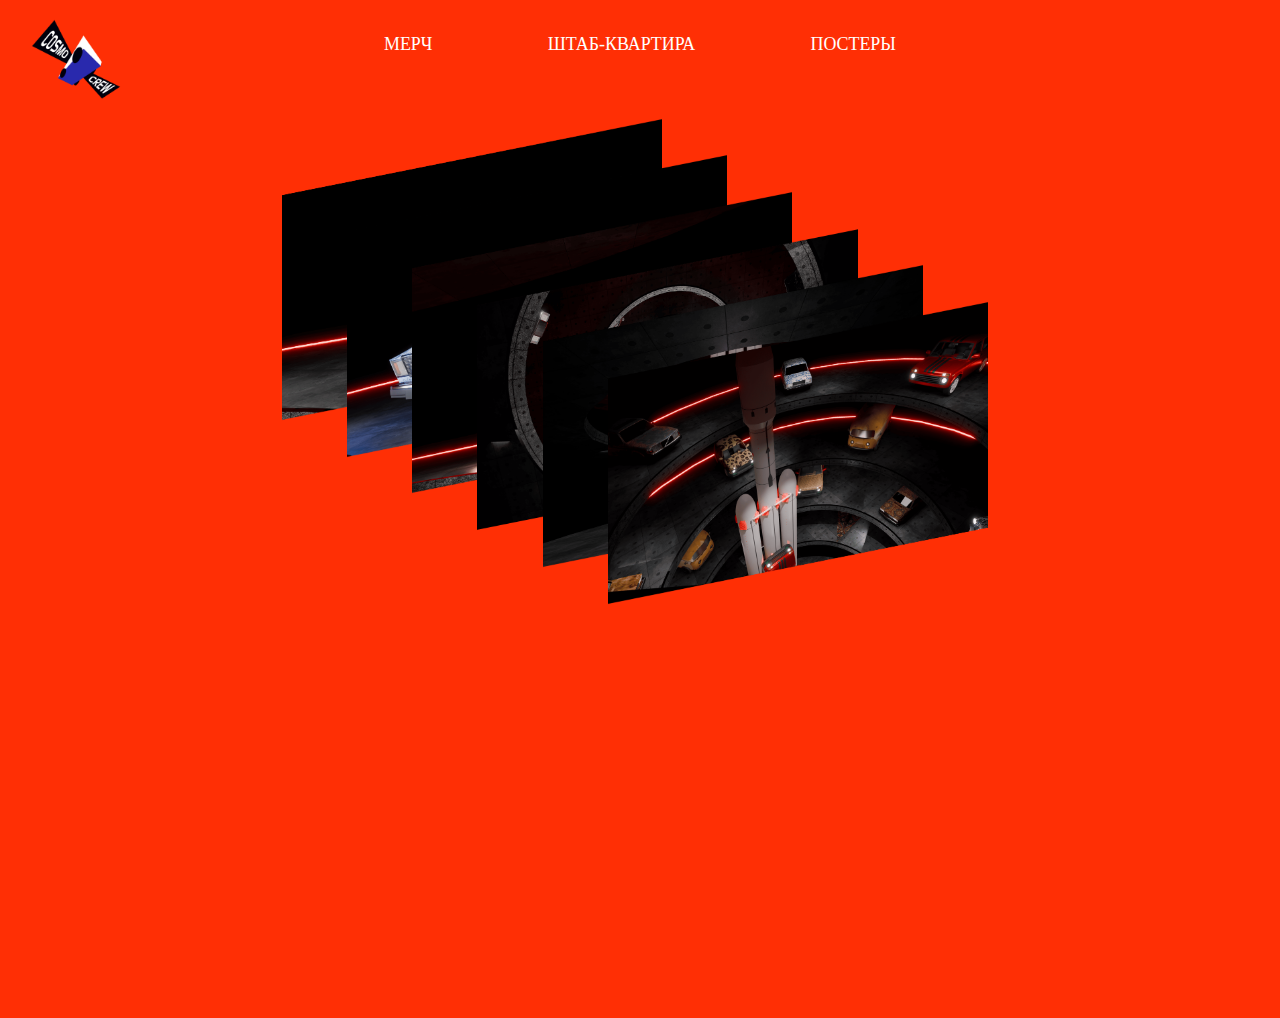
<file: autopark.html>
<!DOCTYPE html>
<html lang="ru" dir="ltr"> <!-- lefttablerow - выравнимает текст слева изначально -->
  <head>
    <meta charset="utf-8">                            <!-- кодирования, работающая по стандарту Unicode -->
    <meta name="viewport" content="width=device-width, initial-scale=1.0">
    <meta property="og:type" content="article">       <!-- тип добавляемого материала, например, «article» – статья, «movie» — кино и так далее; -->
    <meta property="og:url" content="{ссылка}">       <!-- ссылка на саму веб-страницу, которая добавляется в социальную сеть -->
    <meta property="og:title" content="название">     <!-- название материала; -->
    <meta property="og:description" content="текст">  <!-- описание материала, заполнять не обязательно; -->
    <meta property="og:image" content="{картинка}">   <!-- ссылка на картинку, которая должна сопровождать материал; -->
    <title>AUTOPARK</title> <!-- Write here your project name -->
      <link rel="icon" href="./images/favicon.png"> <!-- отображаетмя в шапке - важно не забывать -->
      <link href="./stylesheets/photo-cuarter.css" rel="stylesheet" type="text/css"/>
      <script src="./javascripts/trapeznaya.js" charset="utf-8"></script>
  </head>

  <body>
    <nav>
      <a href="./index.html">
          <img class="logo" src="./images/logo.gif">
      </a>
      
      <div class="menu">
          <a href="./store.html"> <p class="h-menu"> МЕРЧ</p> </a>
          <a href="./cuarter.html"><p class="h-menu"> ШТАБ-КВАРТИРА</p></a>
          <a href="./posters.html"><p class="h-menu"> ПОСТЕРЫ</p></a>
      </div>
  </nav>

    <div class="container" id="cardsContainer"></div>

    <script>
        const natureImages = [
            'images/photo-cuarter/autopark-1.png',
            'images/photo-cuarter/autopark-2.png',
            'images/photo-cuarter/autopark-3.png',
            'images/photo-cuarter/autopark-6.png',
            'images/photo-cuarter/autopark-4.png',
            'images/photo-cuarter/autopark-5.png'
        ];
        initCardGallery(natureImages);
    </script>
  </body>
  
</html>
</file>
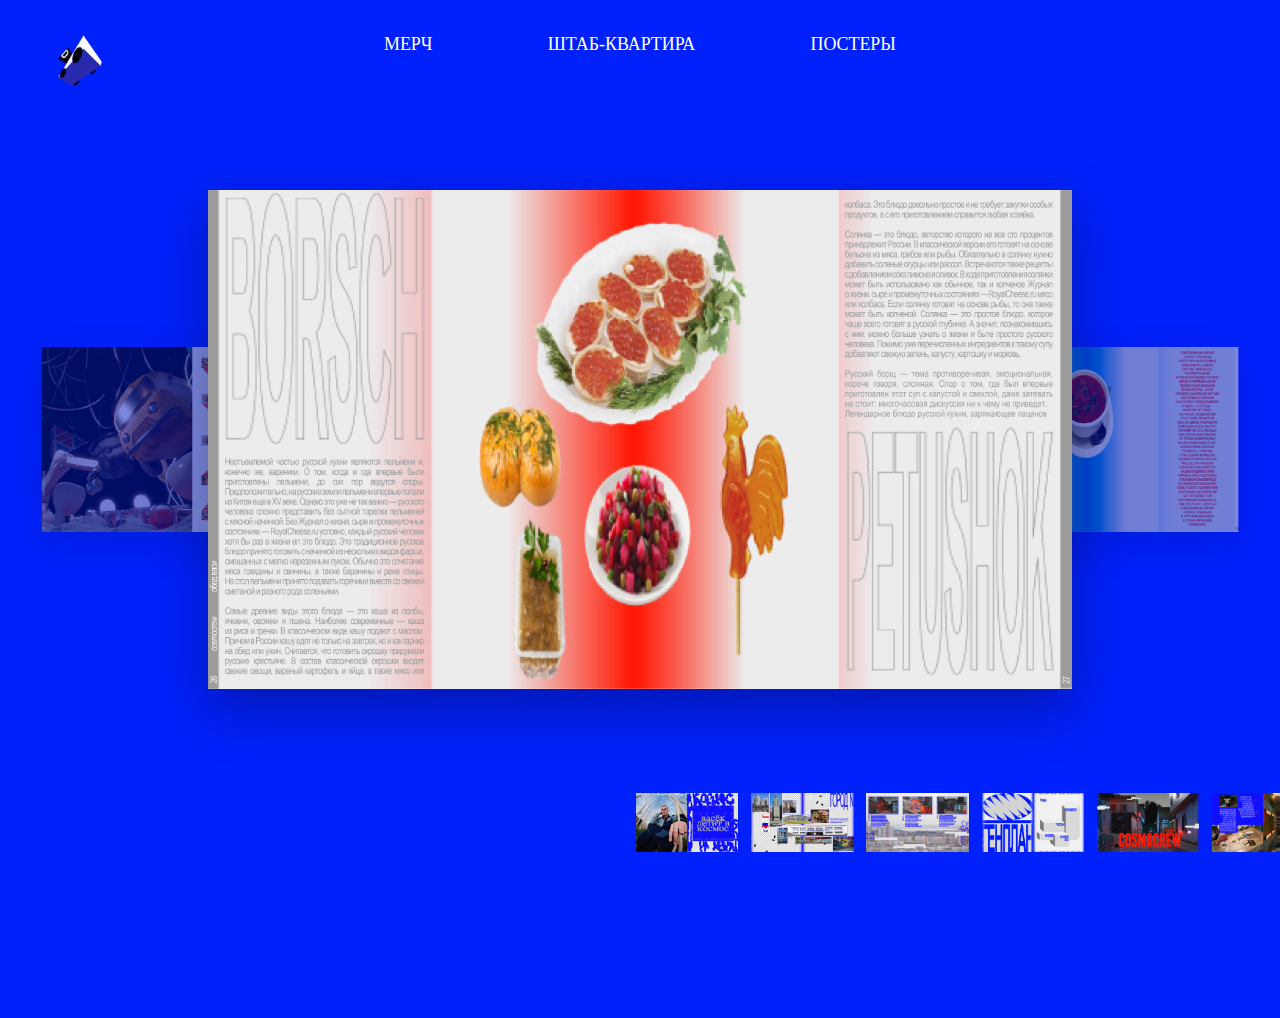
<file: book.html>
<!DOCTYPE html>
<html lang="ru" dir="ltr"> <!-- lefttablerow - выравнимает текст слева изначально -->
  <head>
    <meta charset="utf-8">                            <!-- кодирования, работающая по стандарту Unicode -->
    <meta name="viewport" content="width=device-width, initial-scale=1.0">
    <meta property="og:type" content="article">       <!-- тип добавляемого материала, например, «article» – статья, «movie» — кино и так далее; -->
    <meta property="og:url" content="{ссылка}">       <!-- ссылка на саму веб-страницу, которая добавляется в социальную сеть -->
    <meta property="og:title" content="название">     <!-- название материала; -->
    <meta property="og:description" content="текст">  <!-- описание материала, заполнять не обязательно; -->
    <meta property="og:image" content="{картинка}">   <!-- ссылка на картинку, которая должна сопровождать материал; -->
    <title>...</title> <!-- Write here your project name -->
      <link rel="icon" href="./images/favicon.png"> <!-- отображаетмя в шапке - важно не забывать -->
      <link href="./stylesheets/book.css" rel="stylesheet" type="text/css"/>
      <script src="./javascripts/book.js" charset="utf-8"></script>
  </head>

<body>

<nav>
<img class="logo" src="./images/logo.gif">

<div class="menu">
<p class="h-menu"> МЕРЧ</p>
<p class="h-menu"> ШТАБ-КВАРТИРА</p>
<p class="h-menu"> ПОСТЕРЫ</p>
</div>
</nav>

<div class="book-container">
    <div class="book-viewport">
        <div class="book-page left-page"></div>
        <div class="book-page center-page active">
           
        </div>
        <div class="book-page right-page"></div>
    </div>
    
    <div class="navigation-container">
        <div class="thumbnails">
            <!-- Миниатюры генерируются через JS -->
        </div>
    </div>
</div>

</body>
</file>
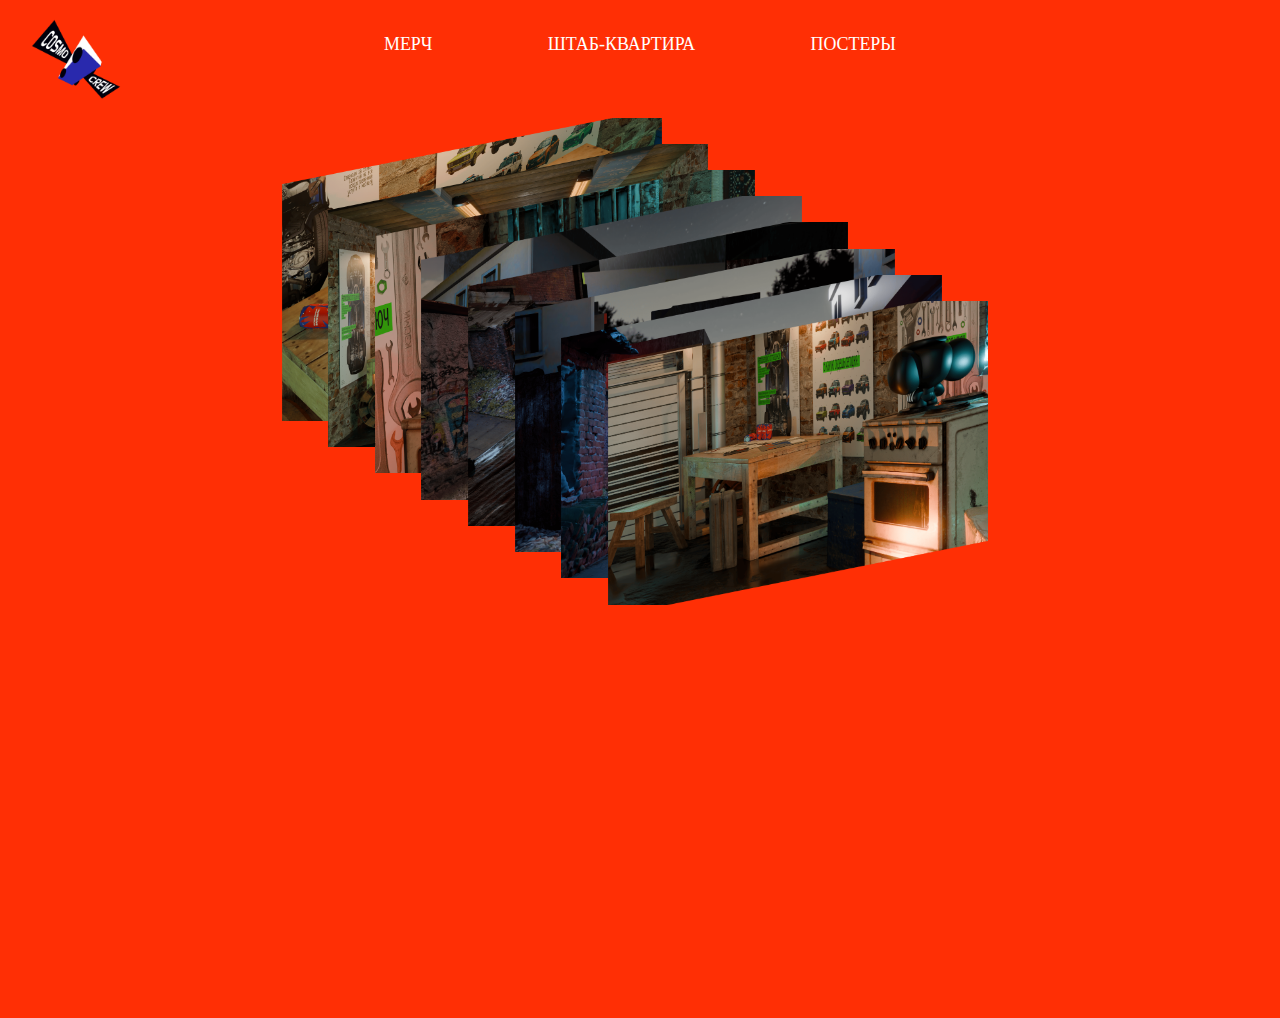
<file: garage.html>
<!DOCTYPE html>
<html lang="ru" dir="ltr"> <!-- lefttablerow - выравнимает текст слева изначально -->
  <head>
    <meta charset="utf-8">                            <!-- кодирования, работающая по стандарту Unicode -->
    <meta name="viewport" content="width=device-width, initial-scale=1.0">
    <meta property="og:type" content="article">       <!-- тип добавляемого материала, например, «article» – статья, «movie» — кино и так далее; -->
    <meta property="og:url" content="{ссылка}">       <!-- ссылка на саму веб-страницу, которая добавляется в социальную сеть -->
    <meta property="og:title" content="название">     <!-- название материала; -->
    <meta property="og:description" content="текст">  <!-- описание материала, заполнять не обязательно; -->
    <meta property="og:image" content="{картинка}">   <!-- ссылка на картинку, которая должна сопровождать материал; -->
    <title>GARAGE</title> <!-- Write here your project name -->
      <link rel="icon" href="./images/favicon.png"> <!-- отображаетмя в шапке - важно не забывать -->
      <link href="./stylesheets/photo-cuarter.css" rel="stylesheet" type="text/css"/>
      <script src="./javascripts/trapeznaya.js" charset="utf-8"></script>
  </head>

  <body>
    <nav>
        <img class="logo" src="./images/logo.gif">
        
        <div class="menu">
        <p class="h-menu"> МЕРЧ</p>
        <p class="h-menu"> ШТАБ-КВАРТИРА</p>
        <p class="h-menu"> ПОСТЕРЫ</p>
        </div>
    </nav>

    <div class="container" id="cardsContainer"></div>

    <script>
        const natureImages = [
            'images/photo-cuarter/garage-1.png',
            'images/photo-cuarter/garage-3.png',
            'images/photo-cuarter/garage-4.png',
            'images/photo-cuarter/garage-6.png',
            'images/photo-cuarter/garage-7.png',
            'images/photo-cuarter/garage-8.png',
            'images/photo-cuarter/garage-9.png',
            'images/photo-cuarter/garage-10.png'
        ];
        initCardGallery(natureImages);
    </script>
  </body>
  
</html>
</file>
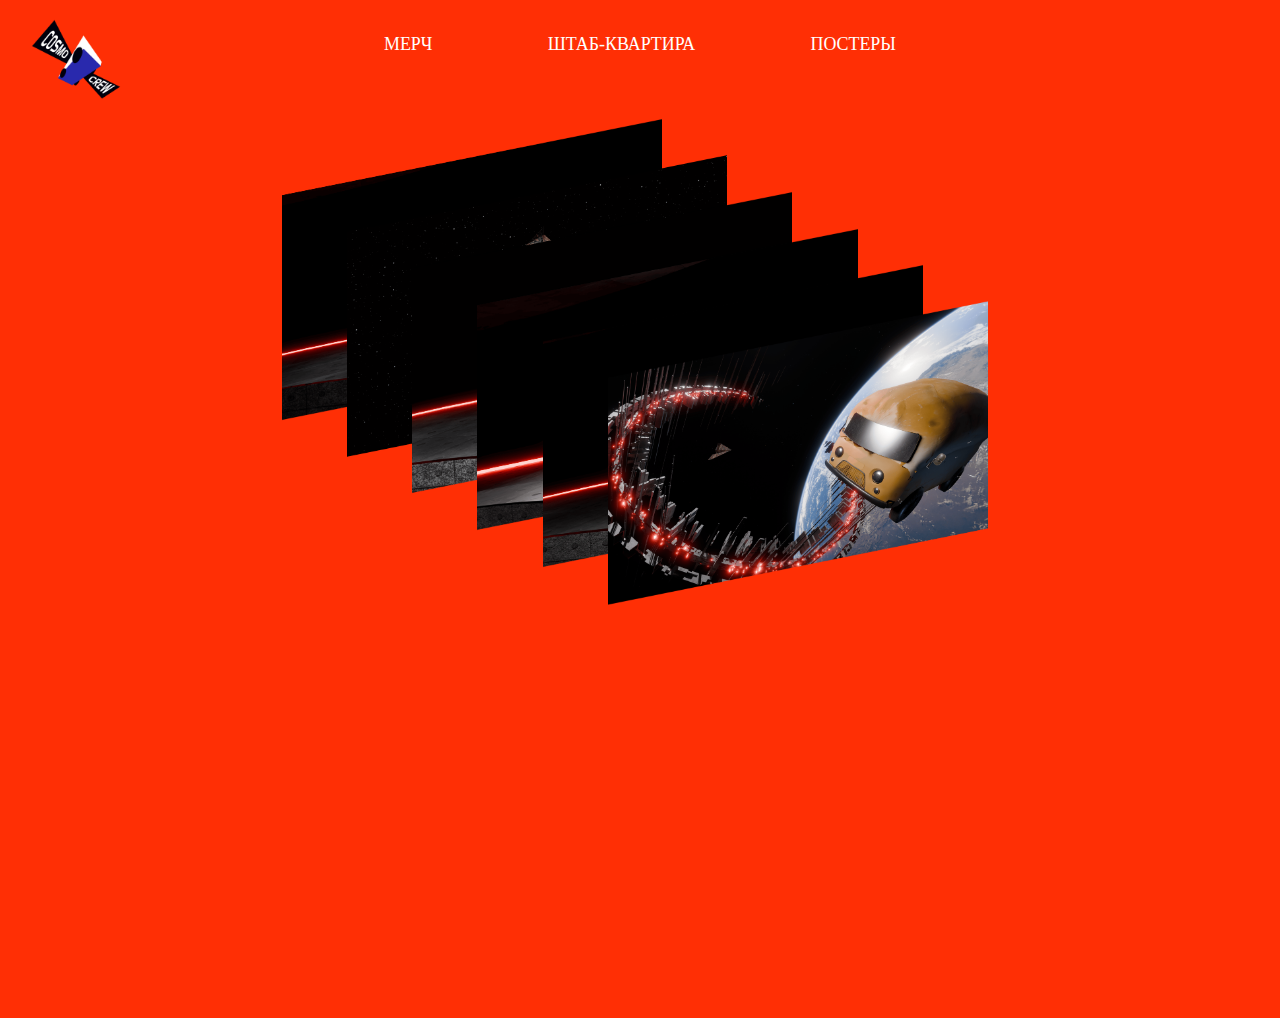
<file: PCS.html>
<!DOCTYPE html>
<html lang="ru" dir="ltr"> <!-- lefttablerow - выравнимает текст слева изначально -->
  <head>
    <meta charset="utf-8">                            <!-- кодирования, работающая по стандарту Unicode -->
    <meta name="viewport" content="width=device-width, initial-scale=1.0">
    <meta property="og:type" content="article">       <!-- тип добавляемого материала, например, «article» – статья, «movie» — кино и так далее; -->
    <meta property="og:url" content="{ссылка}">       <!-- ссылка на саму веб-страницу, которая добавляется в социальную сеть -->
    <meta property="og:title" content="название">     <!-- название материала; -->
    <meta property="og:description" content="текст">  <!-- описание материала, заполнять не обязательно; -->
    <meta property="og:image" content="{картинка}">   <!-- ссылка на картинку, которая должна сопровождать материал; -->
    <title>PCS</title> <!-- Write here your project name -->
      <link rel="icon" href="./images/favicon.png"> <!-- отображаетмя в шапке - важно не забывать -->
      <link href="./stylesheets/photo-cuarter.css" rel="stylesheet" type="text/css"/>
      <script src="./javascripts/trapeznaya.js" charset="utf-8"></script>
  </head>

  <body>
    <nav>
      <img class="logo" src="./images/logo.gif">
      
      <div class="menu">
          <a href="./store.html"> <p class="h-menu"> МЕРЧ</p> </a>
          <a href="./cuarter.html"><p class="h-menu"> ШТАБ-КВАРТИРА</p></a>
          <a href="./posters.html"><p class="h-menu"> ПОСТЕРЫ</p></a>
      </div>
  </nav>

    <div class="container" id="cardsContainer"></div>

    <script>
        const natureImages = [
            'images/photo-cuarter/pcs-3.png',
            'images/photo-cuarter/pcs-2.png',
            'images/photo-cuarter/pcs-4.png',
            'images/photo-cuarter/pcs-5.png',
            'images/photo-cuarter/pcs-6.png',
            'images/photo-cuarter/pcs-1.png'
        ];
        initCardGallery(natureImages);
    </script>
  </body>
  
</html>
</file>
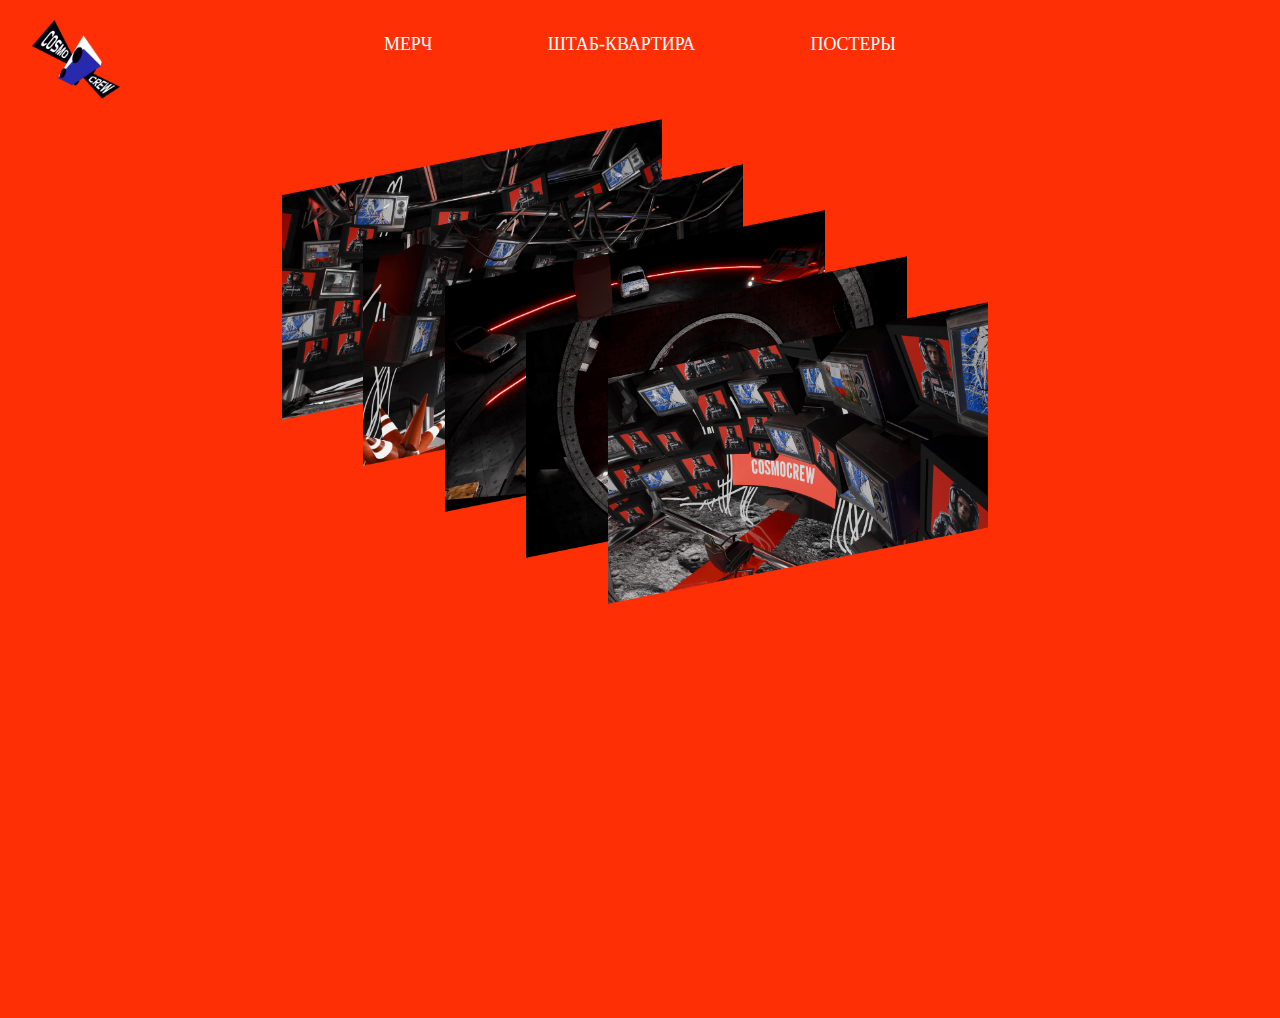
<file: punkt-upravleniya.html>
<!DOCTYPE html>
<html lang="ru" dir="ltr"> <!-- lefttablerow - выравнимает текст слева изначально -->
  <head>
    <meta charset="utf-8">                            <!-- кодирования, работающая по стандарту Unicode -->
    <meta name="viewport" content="width=device-width, initial-scale=1.0">
    <meta property="og:type" content="article">       <!-- тип добавляемого материала, например, «article» – статья, «movie» — кино и так далее; -->
    <meta property="og:url" content="{ссылка}">       <!-- ссылка на саму веб-страницу, которая добавляется в социальную сеть -->
    <meta property="og:title" content="название">     <!-- название материала; -->
    <meta property="og:description" content="текст">  <!-- описание материала, заполнять не обязательно; -->
    <meta property="og:image" content="{картинка}">   <!-- ссылка на картинку, которая должна сопровождать материал; -->
    <title>PUNKT UPRAVLENIYA</title> <!-- Write here your project name -->
      <link rel="icon" href="./images/favicon.png"> <!-- отображаетмя в шапке - важно не забывать -->
      <link href="./stylesheets/photo-cuarter.css" rel="stylesheet" type="text/css"/>
      <script src="./javascripts/trapeznaya.js" charset="utf-8"></script>
  </head>

  <body>
    <nav>
      <img class="logo" src="./images/logo.gif">
      
      <div class="menu">
          <a href="./store.html"> <p class="h-menu"> МЕРЧ</p> </a>
          <a href="./cuarter.html"><p class="h-menu"> ШТАБ-КВАРТИРА</p></a>
          <a href="./posters.html"><p class="h-menu"> ПОСТЕРЫ</p></a>
      </div>
  </nav>

    <div class="container" id="cardsContainer"></div>

    <script>
        const natureImages = [
            'images/photo-cuarter/punlktupravleniya-1.png',
            'images/photo-cuarter/punlktupravleniya-3.png',
            'images/photo-cuarter/autopark-5.png',
            'images/photo-cuarter/autopark-6.png',
            'images/photo-cuarter/punlktupravleniya-2.png'
        ];
        initCardGallery(natureImages);
    </script>
  </body>
  
</html>
</file>
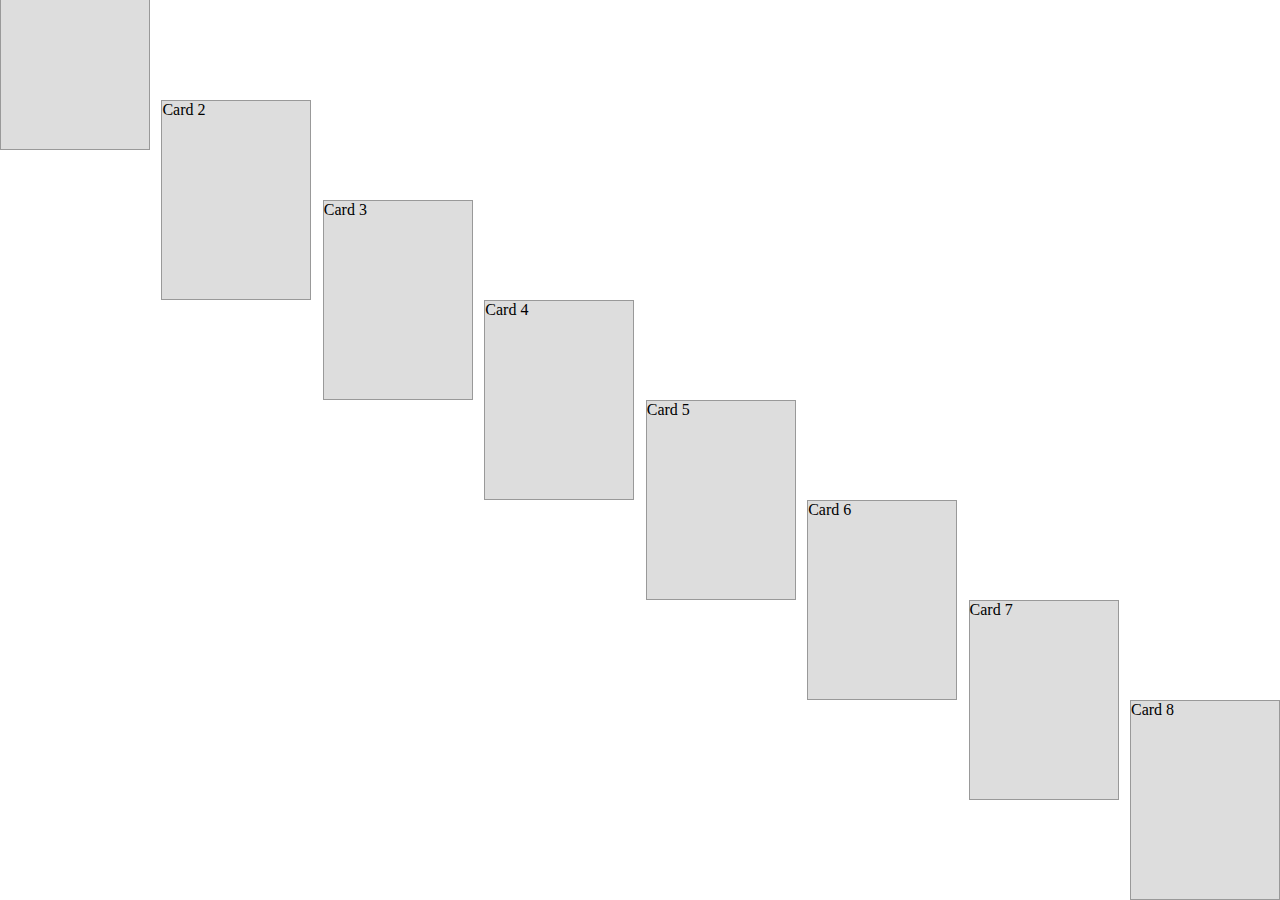
<file: test.html>
<!DOCTYPE html>
<html lang="en">
<head>
    <meta charset="UTF-8">
    <meta name="viewport" content="width=device-width, initial-scale=1.0">
    <title>Diagonal Cards</title>
    <style>
        body {
            margin: 0;
            padding: 0;
            overflow: hidden;
            height: 100vh;
            background: transparent;
        }
        
        .container {
            position: relative;
            width: 100%;
            height: 100%;
        }
        
        .card {
            position: absolute;
            width: 150px;
            height: 200px;
            background: #ddd;
            transition: transform 0.3s ease;
            transform-origin: bottom left;
            border: 1px solid #999;
            box-sizing: border-box;
        }
        
        .card:hover {
            transform: translateY(-50px);
            z-index: 100;
        }
    </style>
</head>
<body>
    <div class="container" id="cardsContainer"></div>

    <script>
        document.addEventListener('DOMContentLoaded', function() {
            const container = document.getElementById('cardsContainer');
            const cardCount = 8; // Количество карточек
            const cardWidth = 150;
            const cardHeight = 200;
            
            // Рассчитываем шаг для диагонального расположения
            const stepX = (window.innerWidth - cardWidth) / (cardCount - 1);
            const stepY = (window.innerHeight - cardHeight) / (cardCount - 1);
            
            // Создаем карточки
            for (let i = 0; i < cardCount; i++) {
                const card = document.createElement('div');
                card.className = 'card';
                
                // Позиционируем карточки по диагонали
                const left = i * stepX;
                const top = i * stepY;
                
                card.style.left = `${left}px`;
                card.style.top = `${top}px`;
                card.style.zIndex = i;
                
                // Добавляем текст с номером для демонстрации (можно заменить на картинку)
                card.textContent = `Card ${i + 1}`;
                
                container.appendChild(card);
            }
        });
    </script>
</body>
</html>
</file>
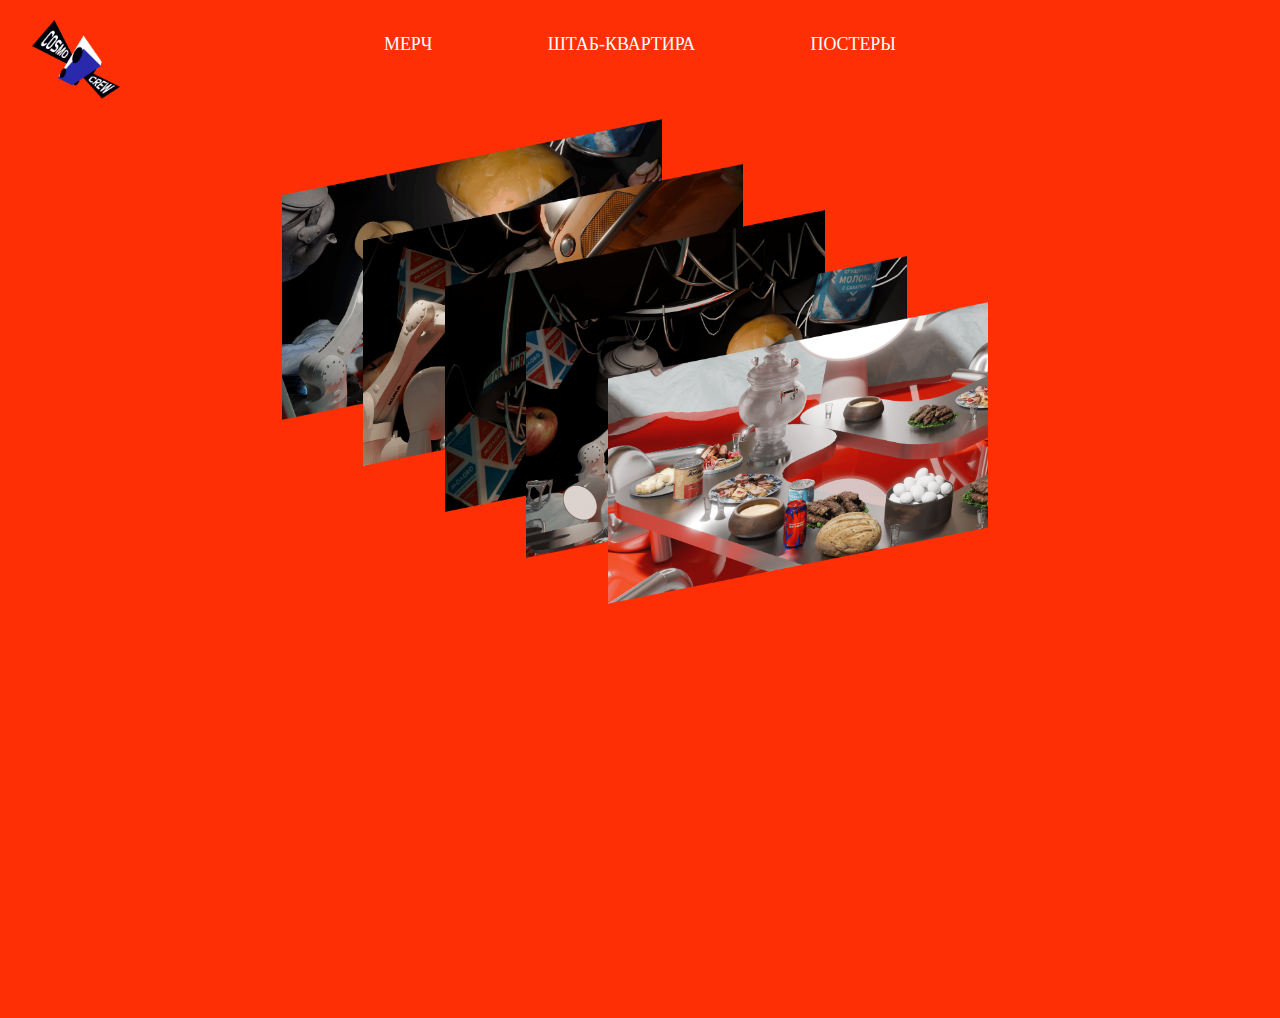
<file: trapeznaya.html>
<!DOCTYPE html>
<html lang="ru" dir="ltr"> <!-- lefttablerow - выравнимает текст слева изначально -->
  <head>
    <meta charset="utf-8">                            <!-- кодирования, работающая по стандарту Unicode -->
    <meta name="viewport" content="width=device-width, initial-scale=1.0">
    <meta property="og:type" content="article">       <!-- тип добавляемого материала, например, «article» – статья, «movie» — кино и так далее; -->
    <meta property="og:url" content="{ссылка}">       <!-- ссылка на саму веб-страницу, которая добавляется в социальную сеть -->
    <meta property="og:title" content="название">     <!-- название материала; -->
    <meta property="og:description" content="текст">  <!-- описание материала, заполнять не обязательно; -->
    <meta property="og:image" content="{картинка}">   <!-- ссылка на картинку, которая должна сопровождать материал; -->
    <title>TRAPEZNAYA</title> <!-- Write here your project name -->
      <link rel="icon" href="./images/favicon.png"> <!-- отображаетмя в шапке - важно не забывать -->
      <link href="./stylesheets/photo-cuarter.css" rel="stylesheet" type="text/css"/>
      <script src="./javascripts/trapeznaya.js" charset="utf-8"></script>
  </head>

  <body>
    <nav>
      <a href="./index.html">
          <img class="logo" src="./images/logo.gif">
      </a>
      
      <div class="menu">
          <a href="./store.html"> <p class="h-menu"> МЕРЧ</p> </a>
          <a href="./cuarter.html"><p class="h-menu"> ШТАБ-КВАРТИРА</p></a>
          <a href="./posters.html"><p class="h-menu"> ПОСТЕРЫ</p></a>
      </div>
  </nav>

    <div class="container" id="cardsContainer"></div>

    <script>
        const natureImages = [
            'images/photo-cuarter/trapeznaya-2.png',
            'images/photo-cuarter/trapeznaya-4.png',
            'images/photo-cuarter/trapeznaya-3.png',
            'images/photo-cuarter/trapeznaya-5.png',
            'images/photo-cuarter/trapeznaya-1.png'
        ];
        initCardGallery(natureImages);
    </script>
  </body>
  
</html>
</file>
<file: stylesheets/photo-cuarter.css>
body {
    margin: 0;
    padding: 0;
    overflow: hidden;
    height: 100vh;
    background: #FF2F05;
}


.logo {
    width: 14%;
    margin-top: 1vw;
    margin-left: -1vw;
  }
  .menu {
    display: flex;
    position: absolute;
    flex-direction: row;
    gap: 9vw;
    margin-left: 30vw;
    margin-top: -6.5vw;
  }
  .h-menu {
    font-family: "Inter";
    font-size: 1.4vw;
    color: white;
    margin: 0;
    padding: 0;
    white-space: nowrap;
  }
  .menu a {
    text-decoration: none;
  }
  

.container {
    position: relative;
    width: 100%;
    height: 100%;
    left: 22vw;
    top: 0vw;
}

.card {
    position: absolute;
    width: 29.7vw;
    height: 23.7vw;
    transition: transform 0.3s ease;
    transform-origin: bottom left;
    box-sizing: border-box;
}

.card:hover {
    transform: translateY(-13vw);
    z-index: 1000; /* При наведении поднимаем над всеми */
}
.card img {
    width: 100%;        
    height: 100%;      
    object-fit: cover;  
    object-position: center; 
}
</file>
<file: stylesheets/book.css>
html {
    background-color: #0021FB; /* Чёрный фон всей страницы */
  }
  
  .logo {
    width: 14%;
    margin-top: 1vw;
    margin-left: -1vw;
  }
  .menu {
    display: flex;
    position: absolute;
    flex-direction: row;
    gap: 9vw;
    margin-left: 30vw;
    margin-top: -6.5vw;
  }
  .h-menu {
    font-family: "Inter";
    font-size: 1.4vw;
    color: white;
    margin: 0;
    padding: 0;
    white-space: nowrap;
  }
  .menu a {
    text-decoration: none;
  }
  
  * {
    margin: 0;
    padding: 0;
    box-sizing: border-box;
}


.book-container {
    width: 100vw;
    height: 100vh;
    position: relative;
    display: flex;
    flex-direction: column;
    align-items: center;
    justify-content: center;
}

.book-viewport {
    display: flex;
    justify-content: center;
    align-items: center;
    width: 100vw;
    /* perspective: 2000px; */
    position: relative;
    margin-top: -20vw;
}

.book-page {
    position: absolute;
    background-color: white;
    box-shadow: 0 1vw 3vw rgba(0, 0, 0, 0.2);
    transition: all 0.6s cubic-bezier(0.22, 1, 0.36, 1);
    transform-style: preserve-3d;
    display: flex;
    justify-content: center;
    align-items: center;
    overflow: hidden;
    background-size: cover;
    background-position: center;
}

/* Соотношение 1.73 (ширина к высоте) */
.left-page {
    width: 25vw;
    height: calc(25vw / 1.73);
    left: 15vw;
    transform: translateX(-50%) rotateY(20deg);
    z-index: 1;
    opacity: 0.6;
    cursor: pointer;
    filter: brightness(0.8);
}

.center-page {
    width: 67.5vw;
    height: calc(67.5vw / 1.73);
    left: 50vw;
    transform: translateX(-50%);
    z-index: 2;
    box-shadow: 0 1.5vw 4vw rgba(0, 0, 0, 0.3);
}

.right-page {
    width: 25vw;
    height: calc(25vw / 1.73);
    left: 85vw;
    transform: translateX(-50%) rotateY(-20deg);
    z-index: 1;
    opacity: 0.6;
    cursor: pointer;
    filter: brightness(0.8);
}

.navigation-container {
    position: absolute;
    bottom: 7vw;
    width: 100vw;
    height: 16vh;
    display: flex    ;
}

.thumbnails {
    display: flex;
    gap: 1vw;
    overflow-x: scroll;
    padding: 1vh 50vw;
    width: 100vw;
    scroll-snap-type: x mandatory;
    scrollbar-width: none;
    scroll-behavior: smooth;
}

.thumbnails::-webkit-scrollbar {
    display: none;
}

.thumbnail {
    scroll-snap-align: center;
    width: 8vw;
    height: calc(8vw / 1.73);
    background-color: #ddd;
    cursor: pointer;
    transition: all 0.3s ease;
    background-size: cover;
    background-position: center;
    flex-shrink: 0;
}

.thumbnail.active {
    border: 0.3vw solid #007aff;
    transform: scale(1.1);
}
</file>
